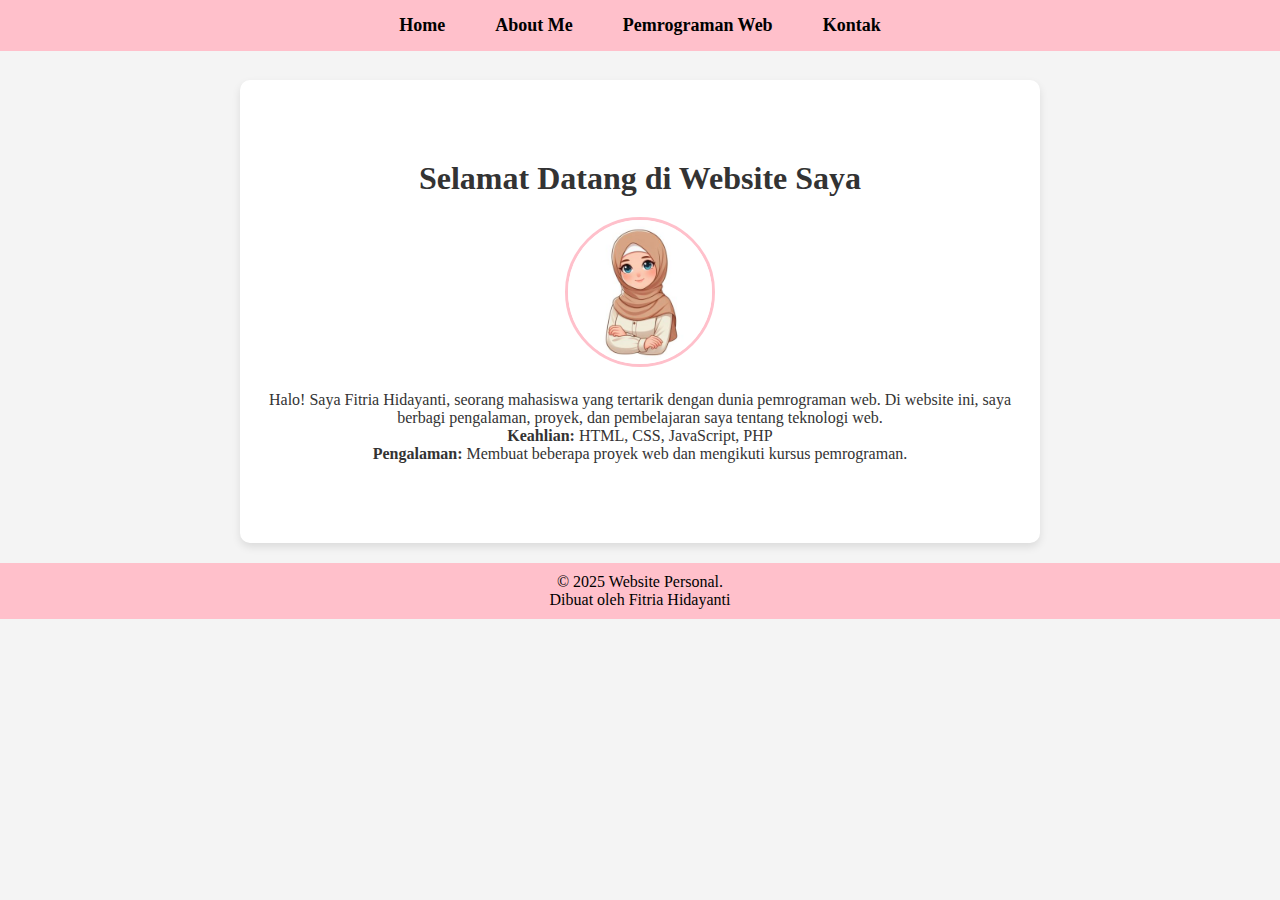
<file: index.html>
<!DOCTYPE html>
<html lang="id">
<head>
    <meta charset="UTF-8">
    <meta name="viewport" content="width=device-width, initial-scale=1.0">
    <title>Home - Website Personal</title>
    <link rel="stylesheet" href="style1.css">
</head>
<body>
    <header>
        <nav>
            <ul>
                <li><a href="index.html" class="nav-link">Home</a></li>
                <li><a href="about.html" class="nav-link">About Me</a></li>
                <li><a href="pemrograman-web.html" class="contact-btn">Pemrograman Web</a></li>
                <li><a href="contact.html" class="nav-link">Kontak</a></li>
                
            </ul>
        </nav>
    </header>
    
    <section id="home">
        <h1>Selamat Datang di Website Saya</h1>
        <img src="Home.jpg" alt="Foto Profil" class="profile-img">
        <p>Halo! Saya Fitria Hidayanti, seorang mahasiswa yang tertarik dengan dunia pemrograman web. 
           Di website ini, saya berbagi pengalaman, proyek, dan pembelajaran saya tentang teknologi web.</p>
        <p><strong>Keahlian:</strong> HTML, CSS, JavaScript, PHP</p>
        <p><strong>Pengalaman:</strong> Membuat beberapa proyek web dan mengikuti kursus pemrograman.</p>
    </section>
    
    <footer>
        <p>&copy; 2025 Website Personal.</p>
            <p>Dibuat oleh Fitria Hidayanti</p>
    </footer>
    <script src="script1.js"></script>
</body>
</html>
</file>
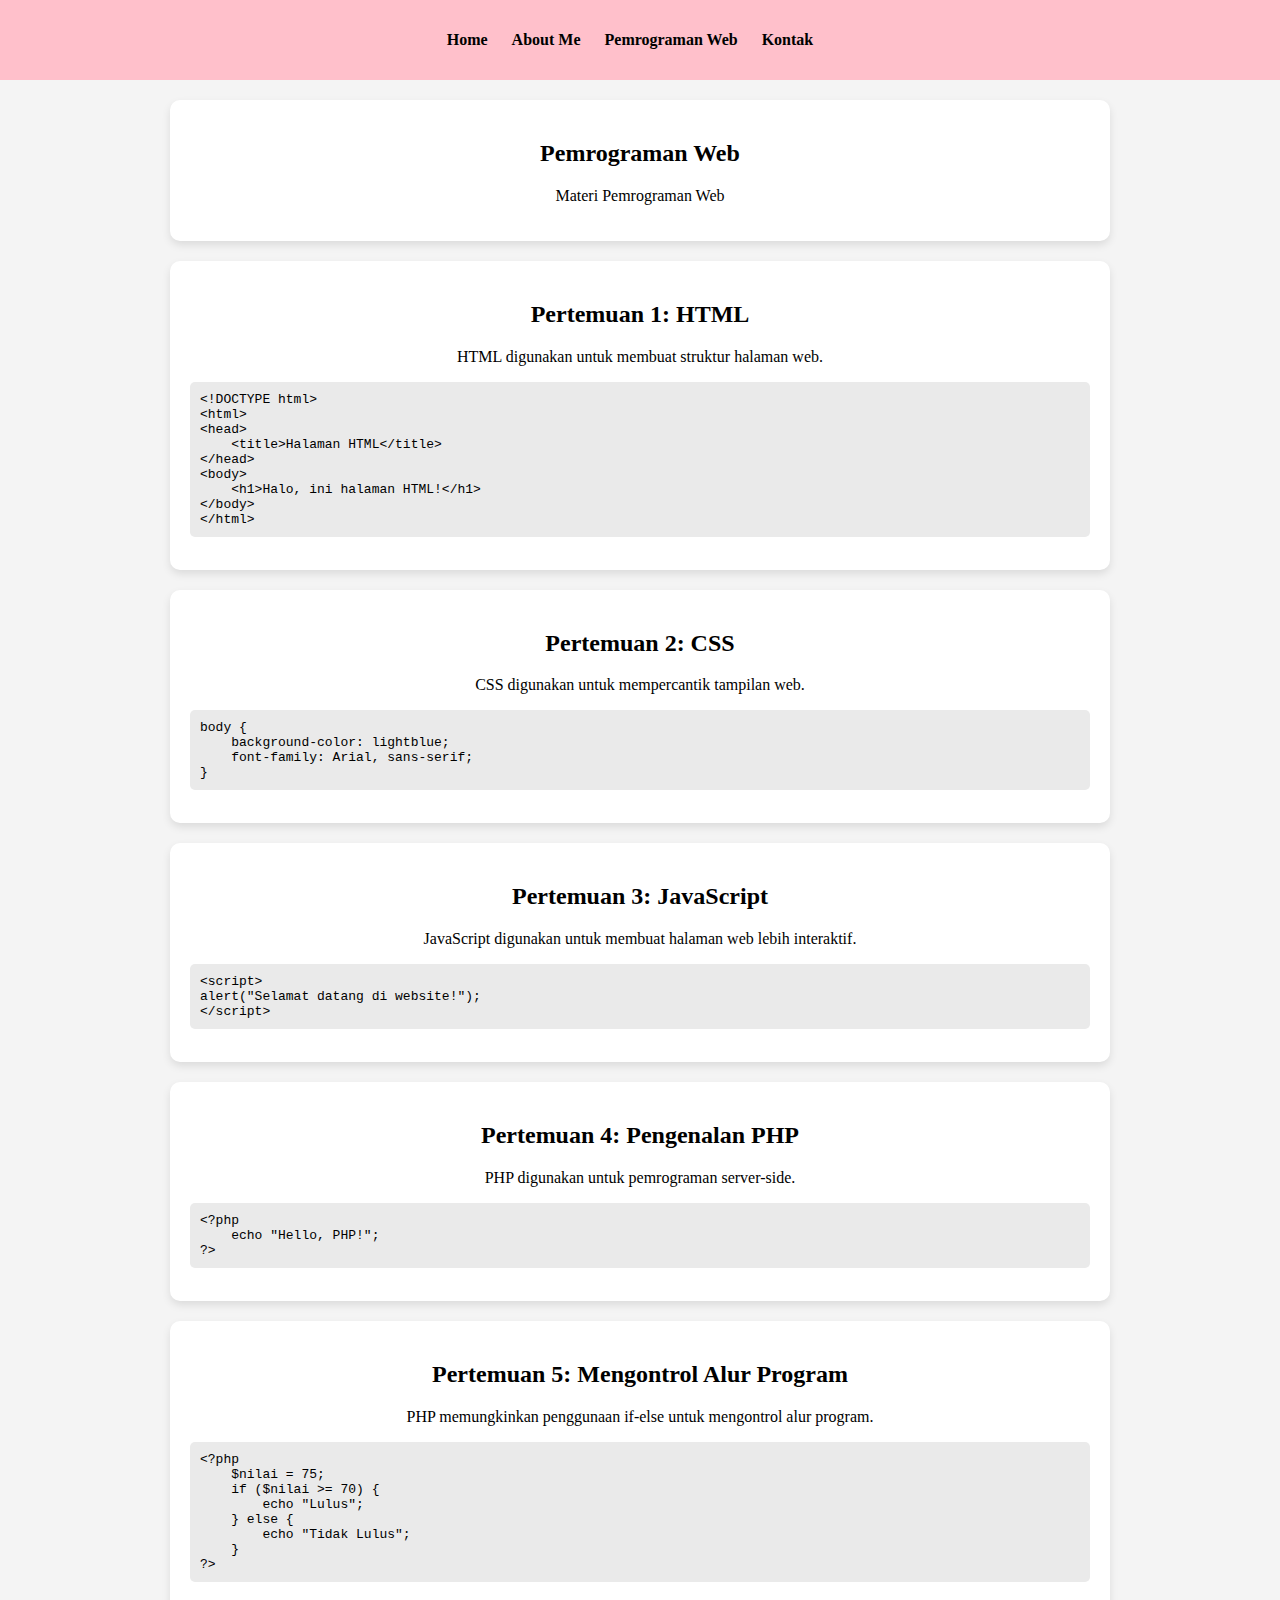
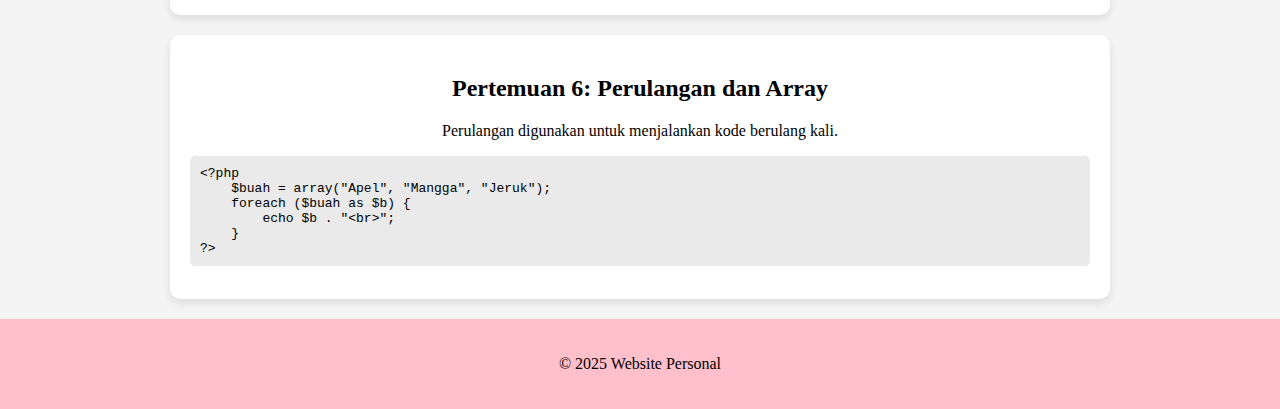
<file: pemrograman-web.html>
<!DOCTYPE html>
<html lang="id">
<head>
    <meta charset="UTF-8">
    <meta name="viewport" content="width=device-width, initial-scale=1.0">
    <meta name="description" content="Website Pemrograman Web dengan HTML, CSS, JavaScript, PHP">
    <meta name="keywords" content="HTML, CSS, JavaScript, PHP, Pemrograman Web">
    <title>Pemrograman Web</title>
    <link rel="stylesheet" href="style2.css">
</head>
<body>
    <header>
        <nav>
            <ul>
                <li><a href="index.html">Home</a></li>
                <li><a href="#about">About Me</a></li>
                <li><a href="#web" class="contact-btn">Pemrograman Web</a></li>
                <li><a href="contact.html">Kontak</a></li>
            </ul>
        </nav>
    </header>

    <!-- Judul utama -->
    <section id="web">
        <h2>Pemrograman Web</h2>
        <p>Materi Pemrograman Web</p>
    </section>
   
    <section>
        <h2>Pertemuan 1: HTML</h2>
        <p>HTML digunakan untuk membuat struktur halaman web.</p>
        <pre>&lt;!DOCTYPE html&gt;
&lt;html&gt;
&lt;head&gt;
    &lt;title&gt;Halaman HTML&lt;/title&gt;
&lt;/head&gt;
&lt;body&gt;
    &lt;h1&gt;Halo, ini halaman HTML!&lt;/h1&gt;
&lt;/body&gt;
&lt;/html&gt;</pre>
    </section>
    
    <section>
        <h2>Pertemuan 2: CSS</h2>
        <p>CSS digunakan untuk mempercantik tampilan web.</p>
        <pre>body {
    background-color: lightblue;
    font-family: Arial, sans-serif;
}</pre>
    </section>
    
    <section>
        <h2>Pertemuan 3: JavaScript</h2>
        <p>JavaScript digunakan untuk membuat halaman web lebih interaktif.</p>
        <pre>&lt;script&gt;
alert("Selamat datang di website!");
&lt;/script&gt;</pre>
    </section>
    
    <section>
        <h2>Pertemuan 4: Pengenalan PHP</h2>
        <p>PHP digunakan untuk pemrograman server-side.</p>
        <pre>&lt;?php
    echo "Hello, PHP!";
?&gt;</pre>
    </section>
    
    <section>
        <h2>Pertemuan 5: Mengontrol Alur Program</h2>
        <p>PHP memungkinkan penggunaan if-else untuk mengontrol alur program.</p>
        <pre>&lt;?php
    $nilai = 75;
    if ($nilai >= 70) {
        echo "Lulus";
    } else {
        echo "Tidak Lulus";
    }
?&gt;</pre>
    </section>
    
    <section>
        <h2>Pertemuan 6: Perulangan dan Array</h2>
        <p>Perulangan digunakan untuk menjalankan kode berulang kali.</p>
        <pre>&lt;?php
    $buah = array("Apel", "Mangga", "Jeruk");
    foreach ($buah as $b) {
        echo $b . "&lt;br&gt;";
    }
?&gt;</pre>
    </section>
    
    <footer>
        <p>&copy; 2025 Website Personal</p>
    </footer>
</body>
</html>
</file>
<file: style2.css>
body {
    font-family: 'Times New Roman', Times, serif;
    background-color: #f4f4f4;
    text-align: center;
    margin: 0;
    padding: 0;
}

header {
    background: pink;
    color: black;
    padding: 15px 0;
}

header nav ul {
    list-style: none;
    padding: 0;
}

header nav ul li {
    display: inline;
    margin-right: 20px;
}

header nav ul li a {
    text-decoration: none;
    color: black;
    font-weight: bold;
    transition: text-decoration 0.3s ease;
    position: relative;
    z-index: 10;
    display: inline-block;
}

header nav ul li a:hover {
    color: black;
    padding: 5px 10px;
    border-radius: 5px;
    text-decoration: underline;
    z-index: 20;
}

header nav ul li a:focus {
    text-decoration: underline;
}

h1 {
    font-size: 36px;
    color: black;
    margin-top: 20px;
    font-weight: bold;
}

section {
    padding: 20px;
    margin: 20px auto;
    width: 80%;
    max-width: 900px;
    background: white;
    border-radius: 10px;
    box-shadow: 0 4px 8px rgba(0, 0, 0, 0.1);
}

pre {
    background: #eaeaea;
    padding: 10px;
    text-align: left;
    overflow-x: auto;
    border-radius: 5px;
}

footer {
    padding: 20px;
    background-color: pink;
    color: black;
    text-align: center;
}
</file>
<file: style1.css>
/* Reset default styling */
* {
    margin: 0;
    padding: 0;
    box-sizing: border-box;
    font-family: 'Times New Roman', Times, serif;
}

body {
    background-color: #f4f4f4;
    color: #333;
    text-align: center;
}

header {
    background: pink;
    padding: 15px 0;
    position: fixed;
    width: 100%;
    top: 0;
    left: 0;
    z-index: 1000;
}

nav ul {
    list-style: none;
    display: flex;
    justify-content: center;
    gap: 20px;
    transition: all 0.3s ease;
}

nav ul li a {
    text-decoration: none;
    color: black;
    font-size: 18px;
    font-weight: bold;
    padding: 10px 15px;
    border-radius: 5px;
    transition: all 0.3s ease;
}

nav ul li a:hover {
    background-color: pink;
    transform: scale(1.1);
}

#home {
    padding: 80px 20px;
    background: white;
    margin: 80px auto 20px;
    width: 80%;
    max-width: 800px;
    border-radius: 10px;
    box-shadow: 0 4px 8px rgba(0, 0, 0, 0.1);
    transition: all 0.3s ease;
}

.profile-img {
    width: 150px;
    height: 150px;
    border-radius: 50%;
    margin: 20px 0;
    border: 3px solid pink;
    transition: all 0.3s ease;
}

footer {
    background: pink;
    color: black;
    padding: 10px 0;
    margin-top: 20px;
    transition: all 0.3s ease;
}

.nav-link {
    text-decoration: none;
    transition: all 0.3s ease;
}

.nav-link:hover {
    text-decoration: underline;
}

.btn-home {
    display: inline-block;
    text-decoration: none;
    background: #007bff;
    color: white;
    padding: 10px 15px;
    border-radius: 5px;
    margin: 5px;
    transition: all 0.3s ease;
}

.btn-home:hover {
    text-decoration: underline;
    background: #0056b3;
    transform: translateY(-3px);
}
</file>
